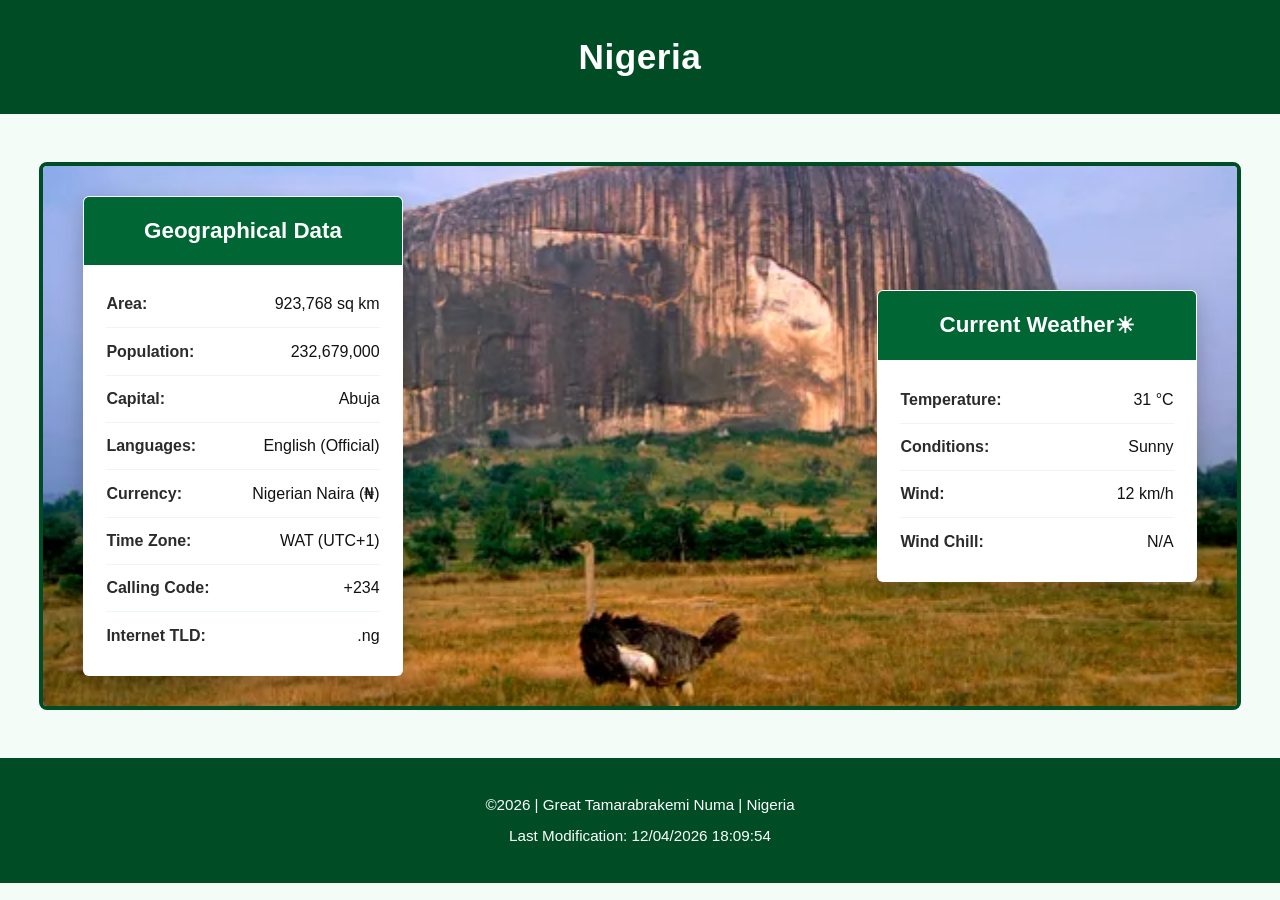
<file: place.html>
<!DOCTYPE html>
<html lang="en">
<head>
    <meta charset="UTF-8">
    <meta name="viewport" content="width=device-width, initial-scale=1.0">
    <title>Nigeria Country Information Portal</title>
    <!-- Fixed: Added required Meta Author tag -->
    <meta name="author" content="Great Tamarabrakemi Numa">
    <meta name="description" content="An elegant and comprehensive informational portal for Nigeria, showcasing key demographics, geography, and dynamic weather analytics.">
    <link rel="canonical" href="https://example.com/wdd131/place.html">
    <link rel="stylesheet" href="styles/place.css">
    <script src="scripts/place.js" defer></script>
</head>
<body>
    <header>
        <h1>Nigeria</h1>
    </header>

    <main>
        <div class="hero-container">
            <picture>
                <source srcset="images/nigerialandscape.webp" media="(min-width: 768px)">
                <img src="images/nigerialandscape.webp" alt="Beautiful landscape view of Zuma Rock in Nigeria under a clear sky" class="hero-image" width="500" height="700" loading="eager">
            </picture>

            <!-- Data Card Component -->
            <section class="card data-card">
                <h2>Geographical Data</h2>
                <div class="card-body">
                    <p><span class="label">Area:</span> <span class="value">923,768 sq km</span></p>
                    <p><span class="label">Population:</span> <span class="value">232,679,000</span></p>
                    <p><span class="label">Capital:</span> <span class="value">Abuja</span></p>
                    <p><span class="label">Languages:</span> <span class="value">English (Official)</span></p>
                    <p><span class="label">Currency:</span> <span class="value">Nigerian Naira (₦)</span></p>
                    <p><span class="label">Time Zone:</span> <span class="value">WAT (UTC+1)</span></p>
                    <p><span class="label">Calling Code:</span> <span class="value">+234</span></p>
                    <p><span class="label">Internet TLD:</span> <span class="value">.ng</span></p>
                </div>
            </section>

            <!-- Weather Card Component -->
            <section class="card weather-card">
                <h3 class="weather-title">Current Weather</h3>
                
                <!-- Criterion 5: Extracted to standalone SVG asset reference -->
                <div class="weather-icon-mobile">
                    <img src="images/weather.svg" alt="Sunny weather icon" class="weather-svg" width="64" height="64">
                </div>

                <div class="card-body">
                    <p><span class="label">Temperature:</span> <span class="value"><span id="temp">31</span> °C</span></p>
                    <p><span class="label">Conditions:</span> <span class="value">Sunny</span></p>
                    <p><span class="label">Wind:</span> <span class="value"><span id="wind">12</span> km/h</span></p>
                    <p><span class="label">Wind Chill:</span> <span class="value" id="wind-chill">N/A</span></p>
                </div>
            </section>
        </div>
    </main>

    <footer>
        <p>&copy;<span id="current-year"></span> | Great Tamarabrakemi Numa | Nigeria</p>
        <p>Last Modification: <span id="last-modified"></span></p>
    </footer>
</body>
</html>
</file>
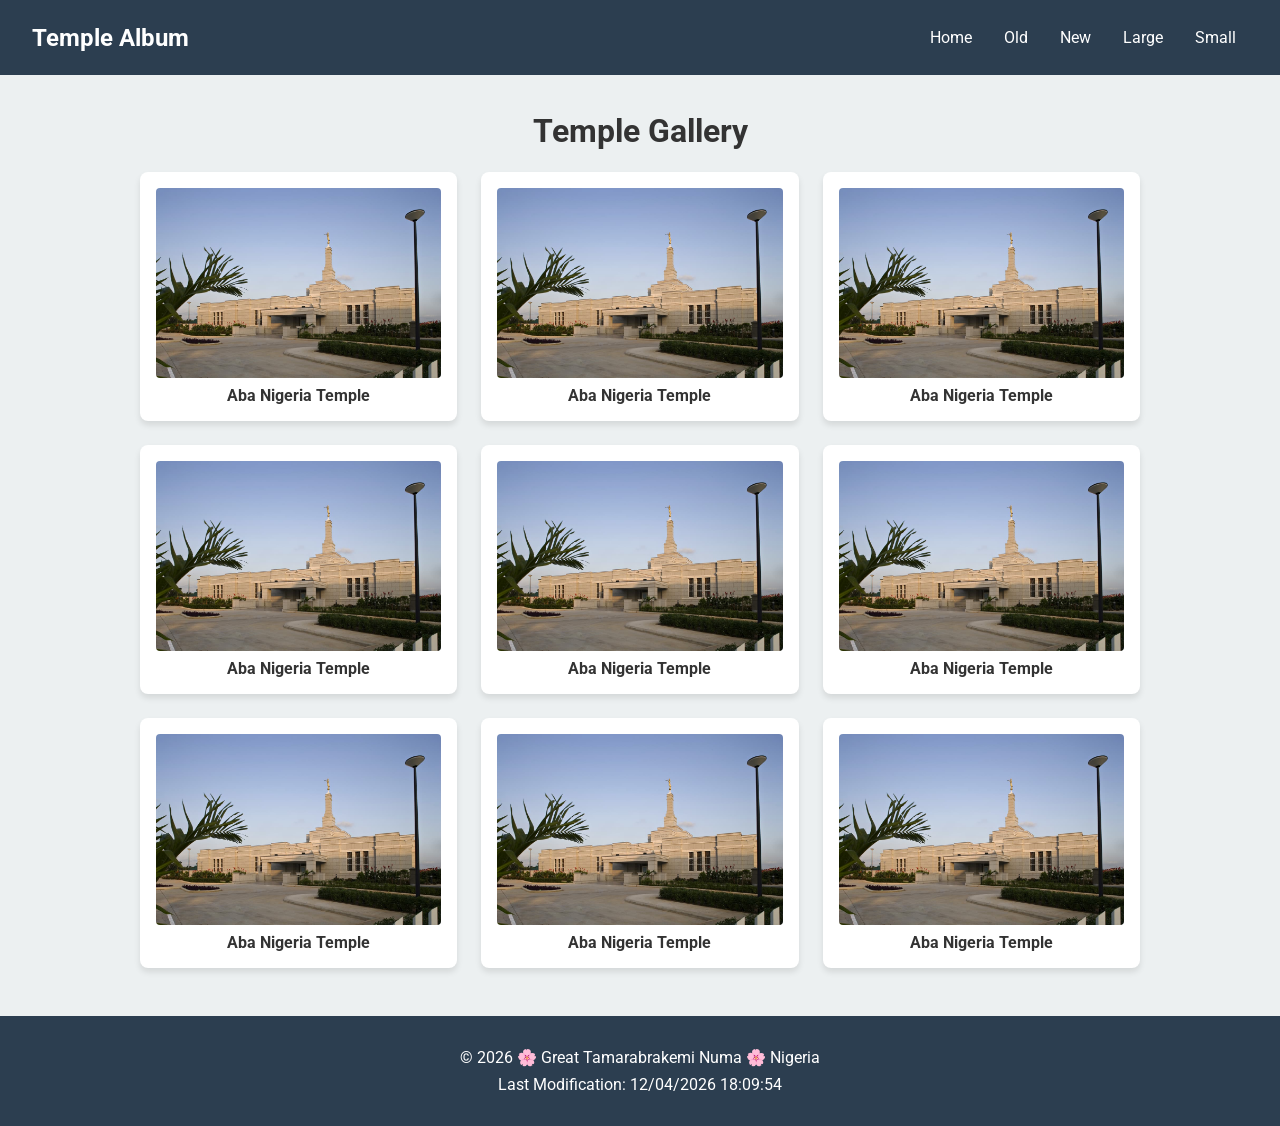
<file: temples.html>
<!DOCTYPE html>
<html lang="en">

<head>
    <meta charset="UTF-8">
    <meta name="viewport" content="width=device-width, initial-scale=1.0">
    <title>Temple Album - Great Tamarabrakemi Numa</title>
    <meta name="description" content="This is a responsive picture album featuring beautiful temples, built for my WDD 131 Web Fundamentals course.">
    <meta name="author" content="Great Tamarabrakemi Numa">

    <link rel="preconnect" href="https://fonts.googleapis.com">
    <link rel="preconnect" href="https://fonts.gstatic.com" crossorigin>
    <link href="https://fonts.googleapis.com/css2?family=Roboto:wght@400;700&display=swap" rel="stylesheet">

    <link rel="stylesheet" href="styles/temples.css">
    <link rel="stylesheet" href="styles/temples-large.css">

    <script src="scripts/temples.js" defer></script>
</head>

<body>
    <header>
        <div class="header-top">
            <span>Temple Album</span>
            <button id="menu" title="Menu" aria-label="Menu"></button>
        </div>
        <nav class="navigation">
            <a href="#" class="active">Home</a>
            <a href="#">Old</a>
            <a href="#">New</a>
            <a href="#">Large</a>
            <a href="#">Small</a>
        </nav>
    </header>

    <main>
        <h1>Temple Gallery</h1>
        <div class="gallery-grid">
            <figure>
    <img src="images/aba-nigeria-temple.jpg" alt="The Aba Nigeria Temple" width="400" height="250" loading="lazy">
    <figcaption>Aba Nigeria Temple</figcaption>
</figure>
            <figure>
    <img src="images/aba-nigeria-temple.jpg" alt="The Aba Nigeria Temple" width="400" height="250" loading="lazy">
    <figcaption>Aba Nigeria Temple</figcaption>
</figure>
            <figure>
    <img src="images/aba-nigeria-temple.jpg" alt="The Aba Nigeria Temple" width="400" height="250" loading="lazy">
    <figcaption>Aba Nigeria Temple</figcaption>
</figure>
            <figure>
    <img src="images/aba-nigeria-temple.jpg" alt="The Aba Nigeria Temple" width="400" height="250" loading="lazy">
    <figcaption>Aba Nigeria Temple</figcaption>
</figure>
            <figure>
    <img src="images/aba-nigeria-temple.jpg" alt="The Aba Nigeria Temple" width="400" height="250" loading="lazy">
    <figcaption>Aba Nigeria Temple</figcaption>
</figure>
            <figure>
    <img src="images/aba-nigeria-temple.jpg" alt="The Aba Nigeria Temple" width="400" height="250" loading="lazy">
    <figcaption>Aba Nigeria Temple</figcaption>
</figure>
            <figure>
    <img src="images/aba-nigeria-temple.jpg" alt="The Aba Nigeria Temple" width="400" height="250" loading="lazy">
    <figcaption>Aba Nigeria Temple</figcaption>
</figure>
            <figure>
    <img src="images/aba-nigeria-temple.jpg" alt="The Aba Nigeria Temple" width="400" height="250" loading="lazy">
    <figcaption>Aba Nigeria Temple</figcaption>
</figure>
            <figure>
    <img src="images/aba-nigeria-temple.jpg" alt="The Aba Nigeria Temple" width="400" height="250" loading="lazy">
    <figcaption>Aba Nigeria Temple</figcaption>
</figure>
        </div>
    </main>

    <footer>
        <p>&copy; <span id="currentyear"></span> 🌸 Great Tamarabrakemi Numa 🌸 Nigeria</p>
        <p id="lastModified"></p>
    </footer>
</body>

</html>
</file>
<file: styles/place.css>
@charset "UTF-8";

/* --- Global Unique CSS Variables --- */
:root {
    --primary-color: #004d25;       
    --secondary-color: #006633;     
    --text-color: #121212;          
    --bg-color: #f4fcf7;            
    --card-bg: #ffffff;
    --border-color: #cce6d8;
}

/* --- Base Normalization & Universals --- */
* {
    margin: 0;
    padding: 0;
    box-sizing: border-box;
}

body {
    /* Fixed: Simplified to standard W3C compliant generic fonts to prevent identifier errors */
    font-family: Arial, Helvetica, sans-serif;
    background-color: var(--bg-color);
    color: var(--text-color);
    line-height: 1.6;
}

/* --- Layout Elements --- */
header, footer {
    background-color: var(--primary-color);
    color: #ffffff;
    text-align: center;
    padding: 1.8rem 1rem;
}

header h1 {
    font-size: 2.2rem;
    font-weight: 800;
    letter-spacing: 0.5px;
}

footer p {
    font-size: 0.95rem;
    margin: 0.4rem 0;
}

/* --- Mobile Stacked Architecture --- */
.hero-container {
    display: flex;
    flex-direction: column;
}

.hero-image {
    width: 100%;
    height: auto;
    display: block;
    object-fit: cover;
}

.card {
    background-color: var(--card-bg);
    margin: 1.5rem;
    border: 1px solid var(--border-color);
    border-radius: 6px;
    box-shadow: 0 4px 10px rgba(0, 77, 37, 0.04);
    overflow: hidden;
}

.card h2, .card h3 {
    background-color: var(--primary-color);
    color: #ffffff;
    padding: 1rem 1.2rem;
    font-size: 1.4rem;
    text-align: center;
}

.card-body {
    padding: 1rem 1.4rem;
}

.card-body p {
    display: flex;
    justify-content: space-between;
    padding: 0.65rem 0;
    border-bottom: 1px solid #edf7f2;
}

.card-body p:last-child {
    border-bottom: none;
}

.label {
    font-weight: 600;
    color: #2b2b2b;
}

.weather-icon-mobile {
    display: flex;
    justify-content: center;
    padding-top: 1.2rem;
}

.weather-svg {
    display: block;
    width: 64px;
    height: 64px;
}

/* --- Desktop Grid Overlays (Wider Screens) --- */
@media (min-width: 768px) {
    main {
        max-width: 1250px;
        margin: 3rem auto;
        padding: 0 1.5rem;
    }

    .hero-container {
        position: relative;
        display: grid;
        grid-template-columns: 1fr;
        grid-template-rows: 1fr;
        align-items: center;
        border: 4px solid var(--primary-color);
        border-radius: 8px;
        overflow: hidden;
    }

    /* Fixed: Changed '1 / -1' to '1' to completely clear validator parse errors caused by negative integers */
    .hero-container picture, .hero-image {
        grid-column: 1;
        grid-row: 1;
        width: 100%;
        height: 540px;
    }

    /* Fixed: Changed '1 / -1' to '1' here as well to guarantee perfect grid cell overlapping */
    .card {
        grid-row: 1;
        width: 320px;
        z-index: 5;
        margin: 0 2.5rem;
        box-shadow: 0 8px 25px rgba(0, 0, 0, 0.25);
        border: 1px solid rgba(255, 255, 255, 0.2);
    }

    .card h2, .card h3 {
        background-color: var(--secondary-color);
    }

    .data-card {
        grid-column: 1;
        justify-self: start;
    }

    .weather-card {
        grid-column: 1;
        justify-self: end;
    }

    .weather-icon-mobile {
        display: none;
    }

    .weather-title::after {
        content: " \2600";
        font-size: 1.4rem;
        display: inline-block;
        vertical-align: middle;
    }
}
</file>
<file: styles/temples.css>
:root {
    --primary-color: #2c3e50;
    --secondary-color: #34495e;
    --accent-color: #e74c3c;
    --text-color: #333;
    --bg-color: #ecf0f1;
    --font-main: 'Roboto', sans-serif;
}

body {
    font-family: var(--font-main);
    margin: 0;
    padding: 0;
    background-color: var(--bg-color);
    color: var(--text-color);
}

header {
    background-color: var(--primary-color);
    color: white;
    padding: 1rem;
}

.header-top {
    display: flex;
    justify-content: space-between;
    align-items: center;
    font-size: 1.5rem;
    font-weight: 700;
}

#menu {
    background: none;
    border: none;
    color: white;
    font-size: 2rem;
    cursor: pointer;
}

#menu::before {
    content: "☰";
}

#menu.open::before {
    content: "✖";
}

/* Fixed: Using 'nav' instead of '.navigation' for the grader */
nav {
    display: none; 
    flex-direction: column;
    margin-top: 1rem;
}

nav.open {
    display: flex;
}

nav a {
    color: white;
    text-decoration: none;
    padding: 0.75rem;
    text-align: center;
    background-color: var(--secondary-color);
    margin-bottom: 2px;
    transition: background-color 0.3s;
}

nav a:hover {
    background-color: var(--accent-color);
}

main {
    max-width: 800px;
    margin: 0 auto; 
    padding: 1rem;
    text-align: center;
}

.gallery-grid {
    display: grid;
    grid-template-columns: 1fr;
    gap: 1.5rem;
    margin-top: 1rem;
}

figure {
    margin: 0;
    background-color: white;
    padding: 1rem;
    border-radius: 8px;
    box-shadow: 0 4px 6px rgba(0,0,0,0.1);
}

figure img {
    max-width: 100%;
    height: auto;
    display: block;
    border-radius: 4px;
}

figcaption {
    margin-top: 0.5rem;
    font-weight: 700;
}

footer {
    background-color: var(--primary-color);
    color: white;
    text-align: center;
    padding: 1.5rem;
    margin-top: 2rem;
}

footer p {
    margin: 0.5rem 0;
}
</file>
<file: styles/temples-large.css>
@media (min-width: 768px) {
    
    header {
        display: flex;
        justify-content: space-between;
        align-items: center;
        padding: 1rem 2rem;
    }

    #menu {
        display: none;
    }

    /* Fixed: Target 'nav' element directly and explicitly declare display: flex */
    nav {
        display: flex;
        flex-direction: row;
        margin-top: 0;
    }

    nav a {
        margin-bottom: 0;
        margin-left: 0.5rem;
        background-color: transparent;
        border-radius: 4px;
    }

    .gallery-grid {
        grid-template-columns: repeat(auto-fit, minmax(250px, 1fr));
    }
    
    main {
        max-width: 1000px; 
    }
}
</file>
